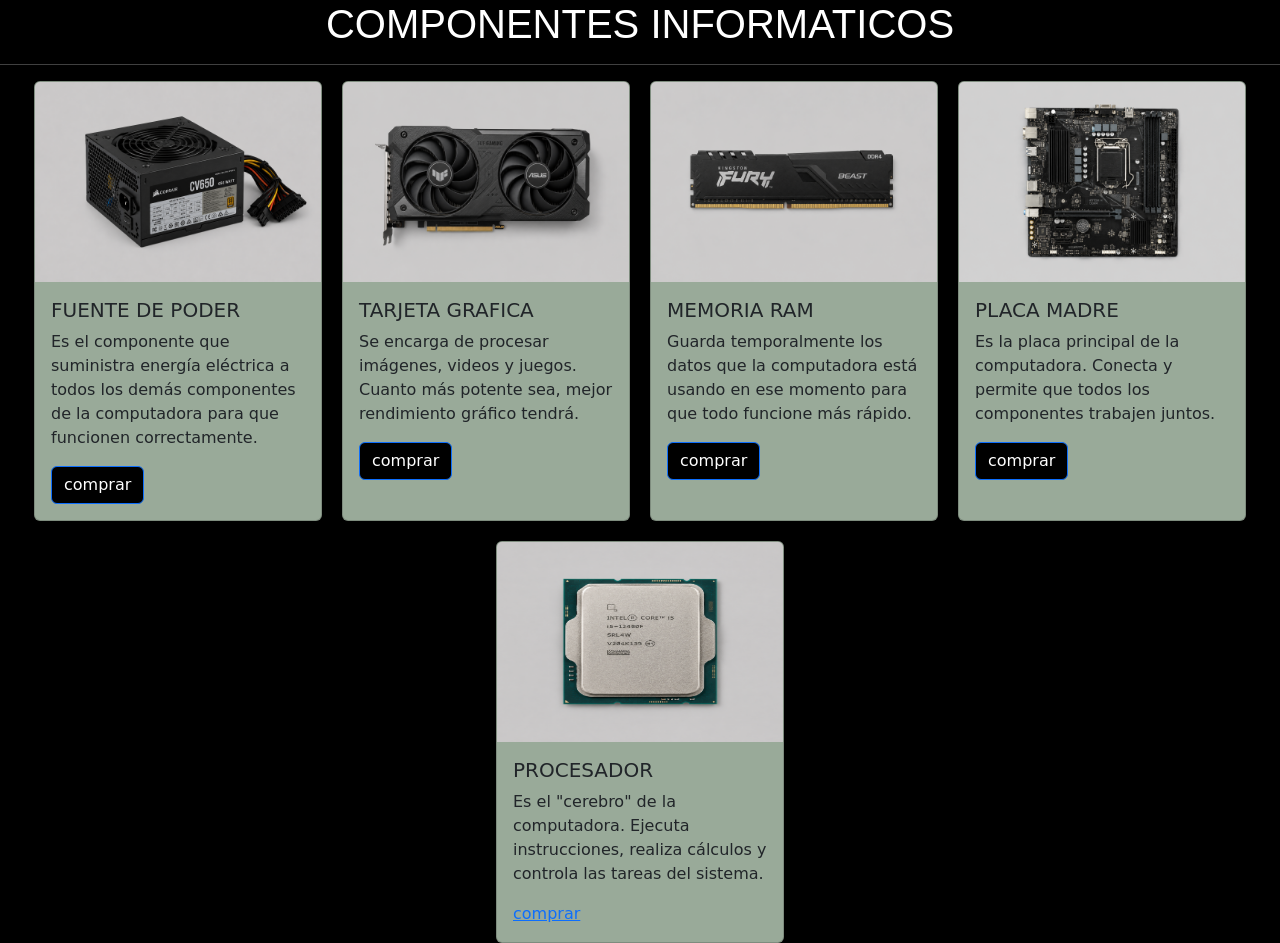
<file: index.html>
<!DOCTYPE html>
<html lang="en">
<head>
    <meta charset="UTF-8">
    <meta name="viewport" content="width=device-width, initial-scale=1.0">
    <title>Document</title>
    <link href="https://cdn.jsdelivr.net/npm/bootstrap@5.3.8/dist/css/bootstrap.min.css" rel="stylesheet" integrity="sha384-sRIl4kxILFvY47J16cr9ZwB07vP4J8+LH7qKQnuqkuIAvNWLzeN8tE5YBujZqJLB" crossorigin="anonymous">
    <script src="https://cdn.jsdelivr.net/npm/bootstrap@5.3.8/dist/js/bootstrap.bundle.min.js" integrity="sha384-FKyoEForCGlyvwx9Hj09JcYn3nv7wiPVlz7YYwJrWVcXK/BmnVDxM+D2scQbITxI" crossorigin="anonymous"></script>
    <link rel="stylesheet" href="style.css">

</head>
<body>
    
    <center><h1>COMPONENTES INFORMATICOS</h1></center>
    <hr>
    
    <div class="componentes">
<div class="card" style="width: 18rem;">
  <img src="img/fuente de poder.png" class="card-img-top" alt="...">
  <div class="card-body">
    <h5 class="card-title">FUENTE DE PODER</h5>
    <p class="card-text">Es el componente que suministra energía eléctrica a todos los demás componentes de la computadora para que funcionen correctamente.
</p>
    <a href="fuente de poder.html" class="btn btn-primary">comprar</a>
  </div>
</div>
    



<div class="card" style="width: 18rem;">
  <img src="img/grafico.png" class="card-img-top" alt="...">
  <div class="card-body">
    <h5 class="card-title">TARJETA GRAFICA</h5>
    <p class="card-text">Se encarga de procesar imágenes, videos y juegos. Cuanto más potente sea, mejor rendimiento gráfico tendrá.</p>
    <a href="graficas.html" class="btn btn-primary">comprar</a>
  </div>
</div>
    




<div class="card" style="width: 18rem;">
  <img src="img/memoria.png" class="card-img-top" alt="...">
  <div class="card-body">
    <h5 class="card-title">MEMORIA RAM</h5>
    <p class="card-text">Guarda temporalmente los datos que la computadora está usando en ese momento para que todo funcione más rápido.</p>
    <a href="memoria ram.html" class="btn btn-primary">comprar</a>
  </div>
</div>
    
  





<div class="card" style="width: 18rem;">
  <img src="img/placc.png" class="card-img-top" alt="...">
  <div class="card-body">
    <h5 class="card-title">PLACA MADRE</h5>
    <p class="card-text">Es la placa principal de la computadora. Conecta y permite que todos los componentes trabajen juntos.</p>
    <a href="placa madre.html" class="btn btn-primary">comprar</a>
  </div>
</div>
    




<div class="card" style="width: 18rem;">
  <img src="img/procesador.png" class="card-img-top" alt="...">
  <div class="card-body">
    <h5 class="card-title">PROCESADOR</h5>
    <p class="card-text">Es el "cerebro" de la computadora. Ejecuta instrucciones, realiza cálculos y controla las tareas del sistema.</p>
    <a href="procesador.html">comprar</a>
  </div>
</div>
</div>
    
</body>
</html>
</file>
<file: style.css>
body{
    background-color: black;
    color: white;
}

h1 {
    font-family: Arial, sans-serif;
}
.componentes{
    display: flex;
    gap: 20px;
    justify-content: center;
    flex-wrap: wrap;
}

img{
    height: 200px;

}
.card{
    background-color: #9a9;
}

.btn{
     background-color:  black;
}
.fuente{
    display: flex;
    gap: 20px;
    justify-content: center;
    flex-wrap: wrap;
}

.grafica{
    display: flex;
    gap: 20px;
    justify-content: center;
    flex-wrap: wrap;
}

.carta{
     display: flex;
    gap: 20px;
    justify-content: center;
    flex-wrap: wrap;
}
</file>
